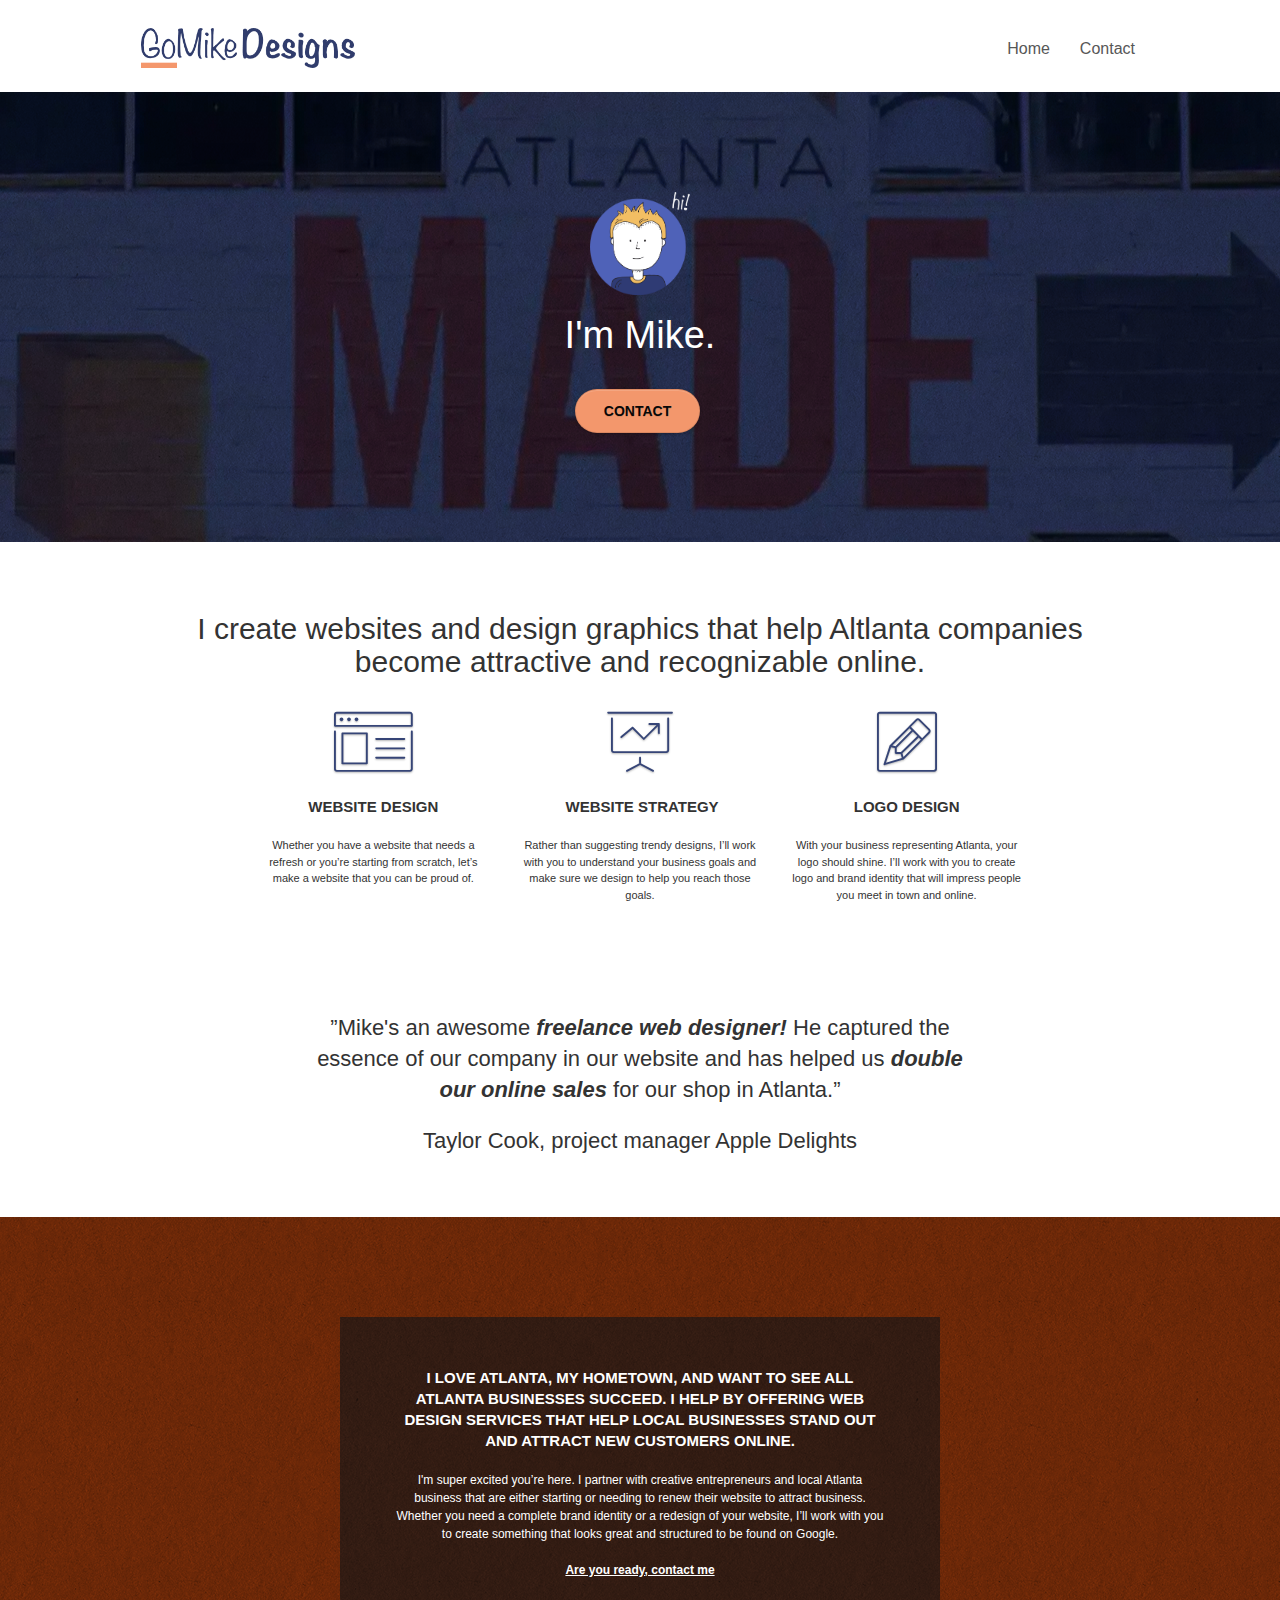
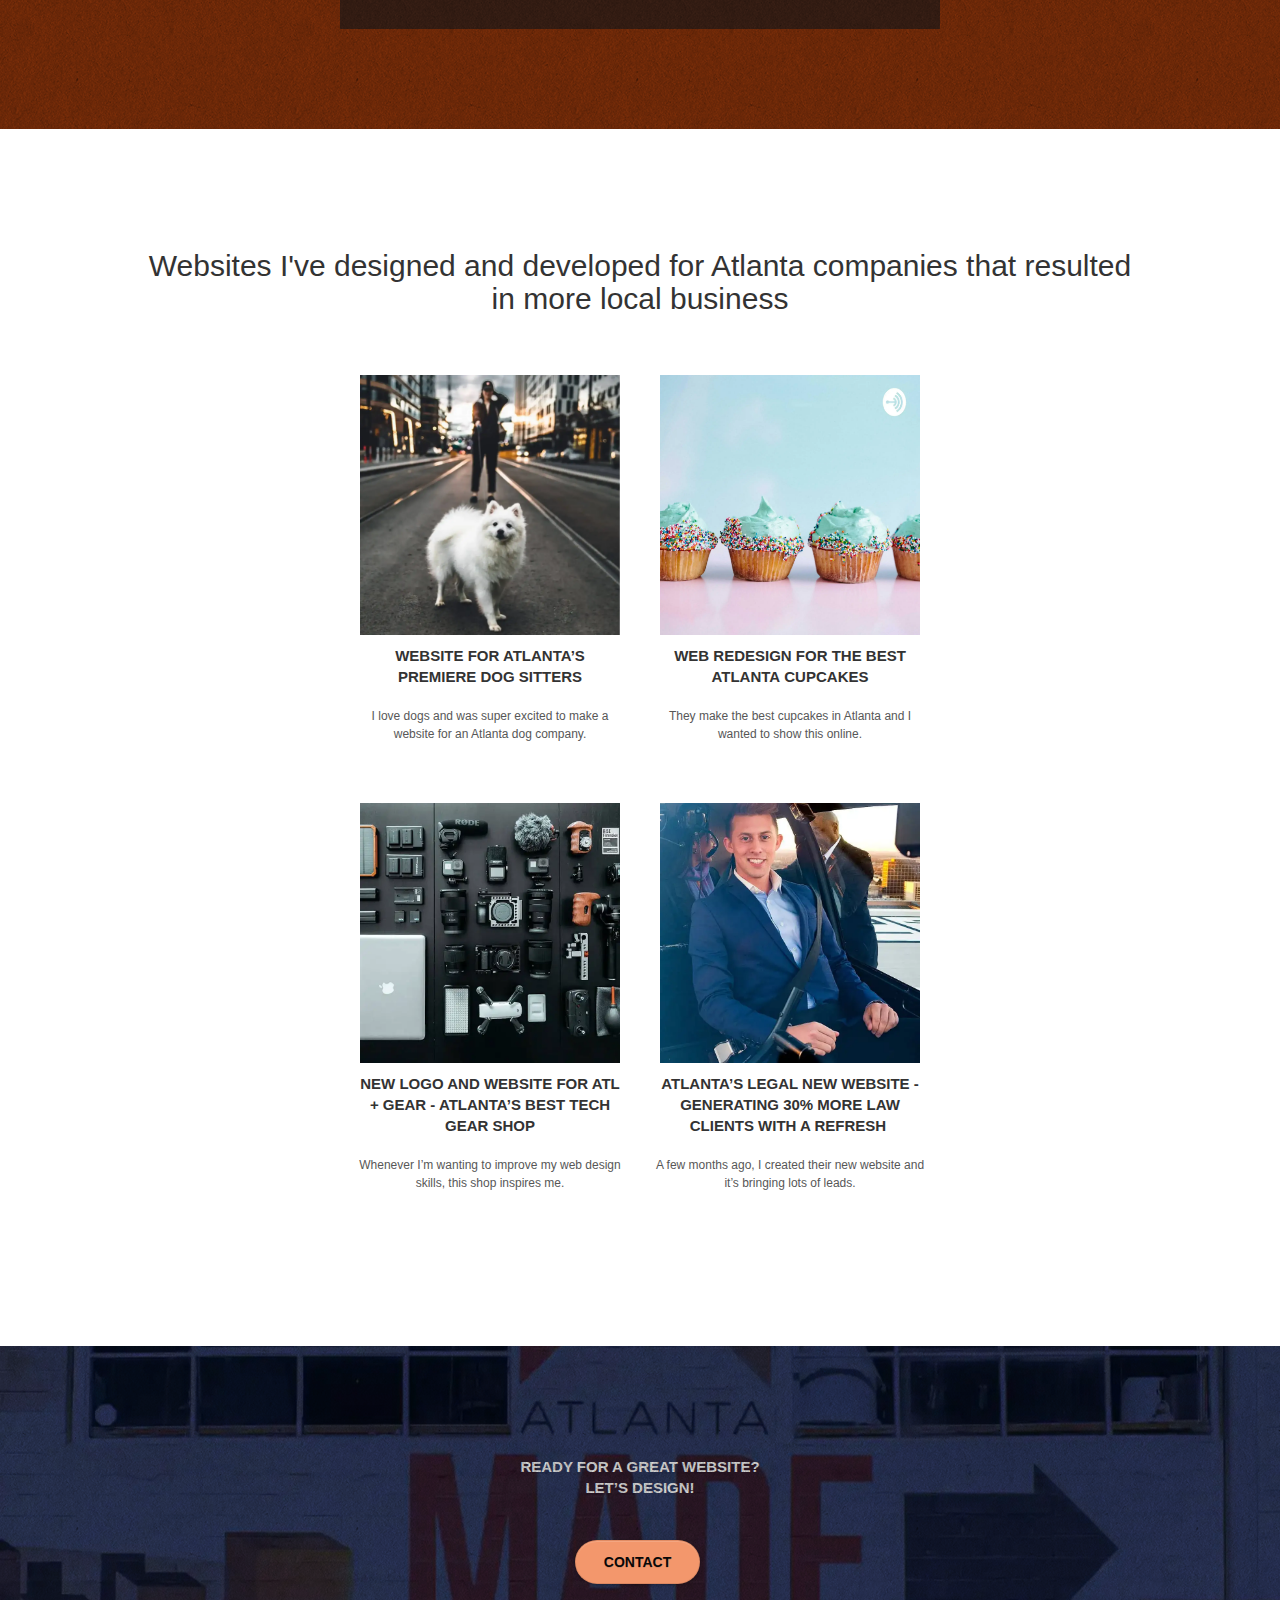
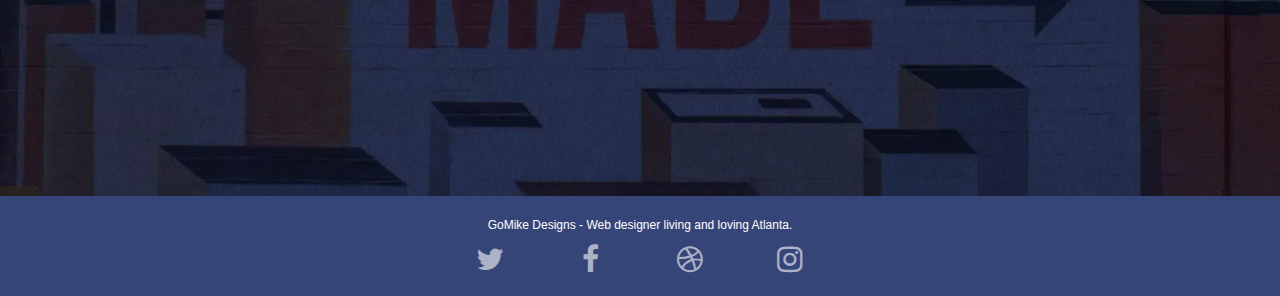
<file: index.html>
<!doctype html>
<html lang="en">

<head>
	<meta charset="utf-8">
	<meta name="keywords"
		content="seo, google, website, internet, web design, design agency, design agency, design agency, design agency, design agency, design agency, logo design atlanta">
	<meta name="description" content="I'm Mike and your should hire me to build your website">
	<meta name="viewport" content="width=device-width, initial-scale=1.0, viewport-fit=cover">
	<link rel="shortcut icon" type="image/png" href="favicon.jpg">

	<link rel="stylesheet" type="text/css" href="./css/bootstrap.min.css">
	<link rel="stylesheet" type="text/css" href="style.min.css">
	<link rel="stylesheet" type="text/css" href="./css/font-awesome.min.css">
	<link rel="stylesheet" type="text/css" href="./css/et-line.min.css">



	<title>Welcome! To GoMikeDesigns</title>


	<!-- Analytics -->

	<!-- Analytics END -->

</head>

<body>
	<!-- Main container -->
	<div class="page-container">

		<!-- main-nav -->
		<div id="main-nav" role="navigation" aria-label="Main" class="bloc bgc-white l-bloc">
			<div class="container bloc-sm">
				<nav class="navbar row">
					<div class="navbar-header">

						<a class="navbar-brand" href="index.html" aria-label="Company's logo">
							<img src="img/atlanta-web-design-logo.webp"
								alt="logo, seo, google, website, internet, web design, design agency" />
						</a>


						<button aria-label="menu" id="nav-toggle" type="button" class="ui-navbar-toggle navbar-toggle"
							data-toggle="collapse" data-target=".navbar-1">
							<span class="sr-only">Toggle navigation</span><span class="icon-bar"></span><span
								class="icon-bar"></span><span class="icon-bar"></span>
						</button>
					</div>
					<div tabindex="-1" class="collapse navbar-collapse navbar-1 special-dropdown-nav">
						<ul class="site-navigation nav navbar-nav">
							<li>
								<a aria-label="menu" href="index.html">Home</a>
							</li>
							<li>
							</li>
							<li>
								<a aria-label="menu" href="contact.html">Contact</a>
							</li>
						</ul>
					</div>
				</nav>
			</div>
		</div>
		<!-- main-nav END -->

		<!-- bloc-1-hero -->
		<div class="bloc bgc-dark-slate-blue bg-atlanta-20made-20sign d-bloc bg-t-edge bloc-bg-texture texture-paper b-parallax"
			id="bloc-1-hero">
			<div class="container bloc-lg">
				<div class="row tight-width-whitespace">
					<div class="col-sm-12">
						<img aria-label="Background design" src="img/atlanta-web-designer-mike.webp"
							class="center-block image-resize-mode" width="100"
							alt="freelance web designer Atlanta, atlanta web designer mike,seo, google, website, internet, web design, design agency" />
						<h1 class="text-center hero-bloc-text tc-white ">
							I'm Mike.
						</h1>
						<div class="text-center">
							<a href="contact.html" class="btn btn-lg btn-clean btn-rd cta-hero btn-atomic-tangerine"
								id="cta-hero">Contact</a>
						</div>
					</div>
				</div>
			</div>
		</div>
		<!-- bloc-1-hero END -->

		<!-- bloc-2-services -->
		<div class="bloc bgc-white l-bloc" id="bloc-2-services">
			<div class="container bloc-md">
				<div class="row">
					<div class="col-sm-12 text-center">
						<h2>I create websites and design graphics that help Altlanta companies become attractive and
							recognizable online.</h2>
					</div>
				</div>
				<div class="row voffset-lg med-width-whitespace">
					<div class="col-sm-4">
						<div class="text-center">
							<span class="et-icon-browser sm-shadow icon-dark-slate-blue icons icon-lg"></span>
						</div>
						<h3 class="mg-md text-center service-header">
							Website Design
						</h3>
						<p class="text-center ">
							Whether you have a website that needs a refresh or you&rsquo;re starting from scratch,
							let&rsquo;s make a website that you can be proud of.
						</p>
					</div>
					<div class="col-sm-4">
						<div class="text-center">
							<span class="et-icon-presentation sm-shadow icon-dark-slate-blue icons icon-lg"></span>
						</div>
						<h3 class="mg-md text-center service-header">
							&nbsp;Website Strategy
						</h3>
						<p class="text-center ">
							Rather than suggesting trendy designs, I&rsquo;ll work with you to understand your business
							goals and make sure we design to help you reach those goals.<br>
						</p>
					</div>
					<div class="col-sm-4">
						<div class="text-center">
							<span class="et-icon-edit sm-shadow icon-dark-slate-blue icons icon-lg"></span>
						</div>
						<h3 class="mg-md text-center service-header">
							Logo Design
						</h3>
						<p class="text-center ">
							With your business representing Atlanta, your logo should shine. I&rsquo;ll work with you to
							create logo and brand identity that will impress people you meet in town and online.
						</p>
					</div>
				</div>
				<div class="row voffset-lg voffset">
					<div class="col-xs-12 col-md-8 col-md-offset-2 text-center">
						<h3>&rdquo;Mike's an awesome <strong>freelance web designer!</strong> He captured the essence of
							our company in
							our website and has helped us <strong>double our online sales</strong> for our shop in
							Atlanta.&rdquo;</h3>
						<h3>Taylor Cook, project manager Apple Delights</h3>
					</div>
				</div>
			</div>
		</div>
		<!-- bloc-2-services END -->

		<!-- bloc-3-what-i-do -->
		<div class="bloc tc-white bgc-atomic-tangerine bloc-bg-texture texture-paper b-parallax bg-atlanta-20made-20sign-20orange d-bloc"
			id="bloc-3-what-i-do">
			<div class="container bloc-lg">
				<div class="row tight-width-whitespace black-background">
					<div class="col-sm-12">
						<h3 class="mg-md text-center tc-white">
							I love Atlanta, my hometown, and want to see all Atlanta businesses succeed. I help by
							offering web design services that help local businesses stand out and attract new customers
							online.<br>
						</h3>
						<p class="text-center white">
							I'm super excited you&rsquo;re here. I partner with creative entrepreneurs and local Atlanta
							business that are either starting or needing to renew their website to attract business.
							Whether you need a complete brand identity or a redesign of your website, I&rsquo;ll work
							with you to create something that looks great and structured to be found on
							Google.<br><br><a class="ltc-white bold-link" href="contact.html">Are you ready, contact
								me</a><br>
						</p>
					</div>
				</div>
			</div>
		</div>
	</div>
	<!-- bloc-3-what-i-do END -->

	<!-- bloc-4-portfolio -->
	<div class="bloc bgc-white bg-lines-h3-bg bg-repeat l-bloc" id="bloc-4-portfolio">
		<div class="container bloc-lg">
			<div class="row">
				<div class="col-sm-12 text-center">
					<h2>Websites I've designed and developed for Atlanta companies that resulted in more local
						business</h2>
				</div>
			</div>
			<div class="row tight-width-whitespace portfolio-row">
				<div class="col-sm-6">
					<a role="img" aria-label="Dog sitters" data-lightbox="img/11.webp" data-gallery-id="gallery-1"
						data-caption="Website for Atlanta's Premiere dog salon" data-frame="snapshot-lb"><img
							src="img/11.webp" loading="lazy" class="img-responsive portfolio-thumb"
							alt="seo, google, website, internet, web design, design agency website for dog salon" /></a>
					<h3 class="mg-md text-center">
						Website for Atlanta&rsquo;s premiere Dog Sitters
					</h3>
					<p class="text-center">
						I love dogs and was super excited to make a website for an Atlanta dog company.
					</p>
				</div>
				<div class="col-sm-6">
					<a role="img" aria-label="Cupcakes" data-lightbox="img/2.webp" data-gallery-id="gallery-1"
						data-caption="web redesign for the best cupcakes in Atlanta" data-frame="snapshot-lb"><img
							src="img/2.webp" loading="lazy" class="img-responsive portfolio-thumb"
							alt="seo, google, website, internet, web design, design agency website for best cupcakes in atlanta" /></a>
					<h3 class="mg-md text-center">
						Web redesign for the best Atlanta&nbsp;cupcakes
					</h3>
					<p class="text-center">
						They make the best cupcakes in Atlanta and I wanted to show this online.
					</p>
				</div>
			</div>
			<div class="row tight-width-whitespace portfolio-row">
				<div class="col-sm-6">
					<a role="img" aria-label="Gear Shop" data-lightbox="img/3.webp" data-gallery-id="gallery-1"
						data-caption="New logo and website for Atlanta's best tech gear shop"
						data-frame="snapshot-lb"><img src="img/3.webp" loading="lazy"
							class="img-responsive portfolio-thumb"
							alt="seo, google, website, internet, web design, Logo Website" /></a>
					<h3 class="mg-md text-center">
						New logo and website for Atl + Gear - Atlanta&rsquo;s best tech gear shop
					</h3>
					<p class="text-center">
						Whenever I&rsquo;m wanting to improve my web design skills, this shop inspires me.
					</p>
				</div>
				<div class="col-sm-6">
					<a role="img" aria-label="Law clients" data-lightbox="img/4.webp" data-gallery-id="gallery-1"
						data-caption="Atlanta's legal website generates 30% more clients after web redesign"
						data-frame="snapshot-lb"><img src="img/4.webp" loading="lazy"
							class="img-responsive portfolio-thumb"
							alt="seo, google, website, internet, web design, Atlanta's legal website generates 30% more clients after web redesign" /></a>
					<h3 class="mg-md text-center">
						Atlanta&rsquo;s legal new website - Generating 30% more law clients with a refresh&nbsp;
					</h3>
					<p class="text-center">
						A few months ago, I created their new website and it&rsquo;s bringing lots of leads.
					</p>
				</div>
			</div>
		</div>
	</div>
	<!-- bloc-4-portfolio END -->

	<!-- bloc-5-cta -->
	<div class="bloc bgc-dark-slate-blue bg-atlanta-20made-20sign d-bloc bloc-bg-texture texture-paper" id="bloc-5-cta">
		<div class="container bloc-lg">
			<div class="row">
				<h3 class="mg-md text-center tc-white">
					Ready for a great website? <br>Let&rsquo;s design!
				</h3>
				<div class="col-sm-12 text-center">
					<a href="contact.html" class="btn btn-atomic-tangerine btn-clean btn-rd btn-lg cta-hero">Contact</a>
				</div>
			</div>
		</div>
	</div>
	<!-- bloc-5-cta END -->

	<!-- Footer -->
	<div id="footer-nav" aria-label="Footer" class="bloc bgc-dark-slate-blue d-bloc">
		<div class="container bloc-sm">
			<div class="row">
				<div class="col-sm-12">
					<p class="text-center white">
						GoMike Designs - Web designer living and loving Atlanta.<br>
					</p>
					<div class="row row-no-gutters social">
						<div class="col-sm-3">
							<div class="text-center">
								<a aria-label="twitter link" class="social" href="index.html"><span
										class="fa fa-twitter icon-md"></span></a>
							</div>
						</div>
						<div class="col-sm-3">
							<div class="text-center">
								<a aria-label="facebook link" class="social" href="index.html"><span
										class="fa fa-facebook icon-md"></span></a>
							</div>
						</div>
						<div class="col-sm-3">
							<div class="text-center">
								<a aria-label="dribbble link" class="social" href="index.html"><span
										class="fa fa-dribbble icon-md"></span></a>
							</div>
						</div>
						<div class="col-sm-3">
							<div class="text-center">
								<a aria-label="instagram link" class="social" href="index.html"><span
										class="fa fa-instagram icon-md"></span></a>
							</div>
						</div>

					</div>

				</div>
			</div>
		</div>
	</div>
	<!-- Main container END -->

	<script defer src="./js/jquery-2.1.0.min.js"></script>
	<script defer src="./js/bootstrap.min.js"></script>
	<script defer src="./js/blocs.min.js"></script>
	<script defer src="./js/jquery.touchSwipe.min.js"></script>
	<script defer src="./js/gmaps.min.js"></script>

</body>

</html>
</file>
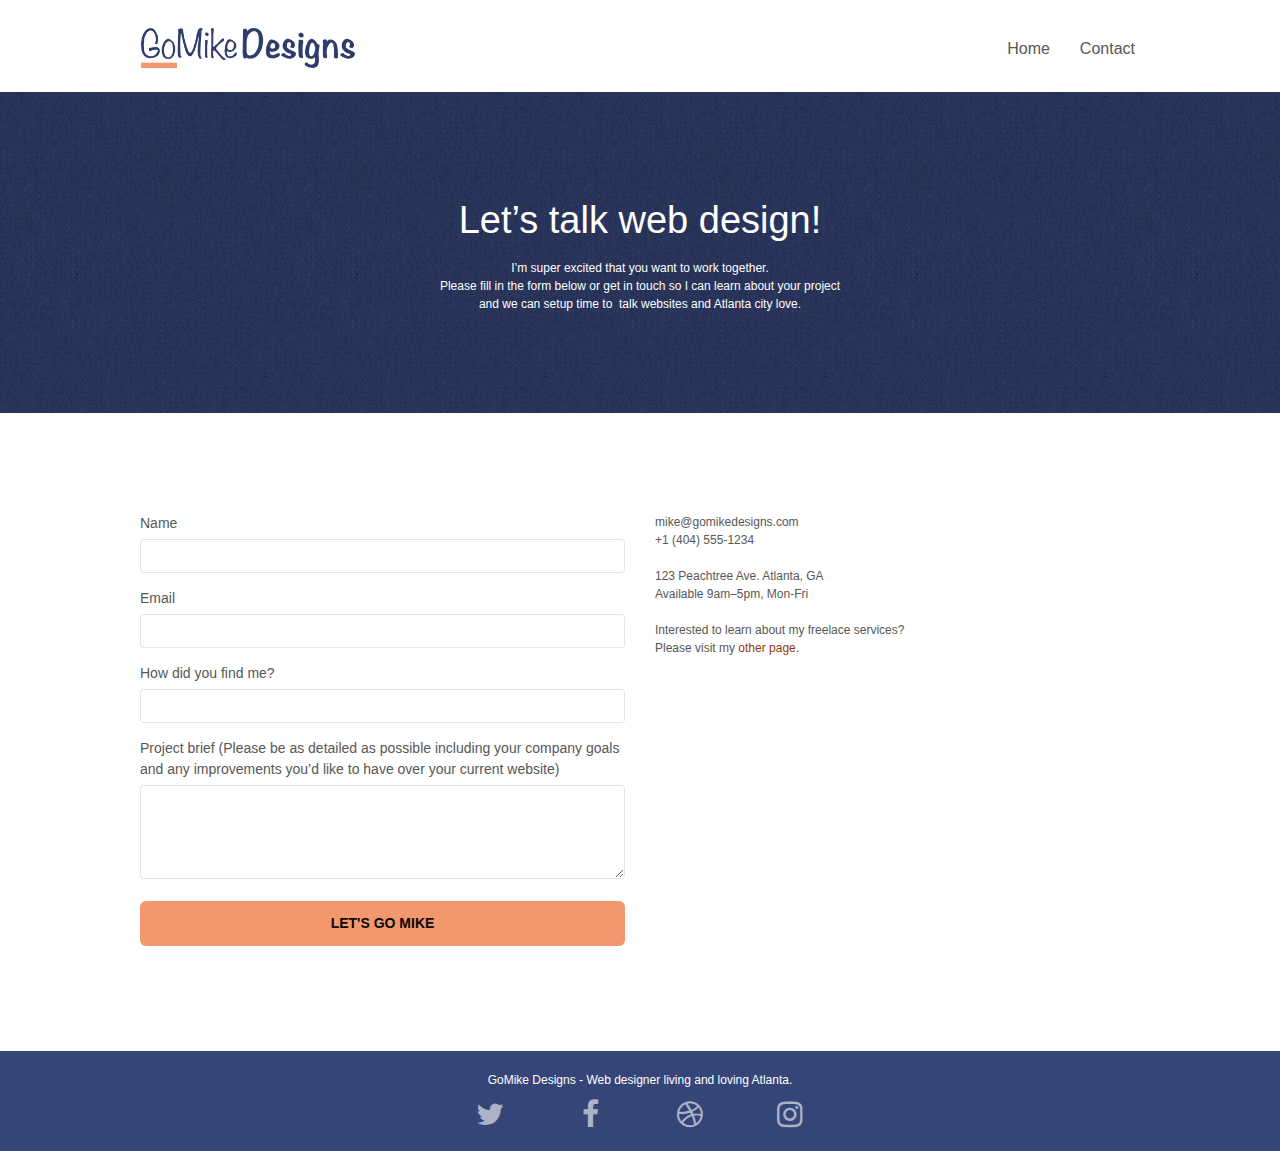
<file: contact.html>
<!doctype html>
<html lang="en">

<head>
	<meta charset="utf-8">
	<meta name="description" content="I'm Mike and your should hire me to build the form of your website">
	<meta name="viewport" content="width=device-width, initial-scale=1.0, viewport-fit=cover">
	<link rel="shortcut icon" type="image/png" href="favicon.jpg">

	<link rel="stylesheet" type="text/css" href="./css/bootstrap.min.css">
	<link rel="stylesheet" type="text/css" href="style.min.css">
	<link rel="stylesheet" type="text/css" href="./css/font-awesome.min.css">
	<link rel="stylesheet" type="text/css" href="./css/et-line.min.css">


	<title>Contact</title>


</head>

<body>
	<!-- Main container -->
	<div class="page-container">

		<!-- main-nav -->
		<div id="main-nav" role="navigation" aria-label="Main" class="bloc bgc-white l-bloc">
			<div class="container bloc-sm">
				<nav class="navbar row">
					<div class="navbar-header">

						<a class="navbar-brand" href="index.html" aria-label="Company's logo">
							<img src="img/atlanta-web-design-logo.webp"
								alt="logo, seo, google, website, internet, web design, design agency" />
						</a>


						<button aria-label="menu" id="nav-toggle" type="button" class="ui-navbar-toggle navbar-toggle"
							data-toggle="collapse" data-target=".navbar-1">
							<span class="sr-only">Toggle navigation</span><span class="icon-bar"></span><span
								class="icon-bar"></span><span class="icon-bar"></span>
						</button>
					</div>
					<div tabindex="-1" class="collapse navbar-collapse navbar-1 special-dropdown-nav">
						<ul class="site-navigation nav navbar-nav">
							<li>
								<a aria-label="menu" href="index.html">Home</a>
							</li>
							<li>
							</li>
							<li>
								<a aria-label="menu" href="contact.html">Contact</a>
							</li>
						</ul>
					</div>
				</nav>
			</div>
		</div>
		<!-- main-nav END -->

		<!-- bloc-6 -->
		<div class="bloc bg-dots-bg bg-repeat bgc-dark-slate-blue d-bloc bloc-bg-texture texture-paper" id="bloc-6">
			<div class="container bloc-lg">
				<div class="row">
					<div class="col-sm-12">
						<p class="text-center hero-bloc-text tc-white">
							Let&rsquo;s talk web design!
						</p>
						<p class="text-center mg-lg tc-white tight-width-whitespace">
							I&rsquo;m super excited that you want to work together.<br>Please fill in the form below or
							get in touch so I can learn about your project <br>and we can setup time to &nbsp;talk
							websites and Atlanta city love.
						</p>
					</div>
				</div>
			</div>
		</div>
		<!-- bloc-6 END -->

		<!-- bloc-7 -->
		<div class="bloc bgc-white l-bloc" id="bloc-7">
			<div class="container bloc-lg">
				<div class="row">
					<div class="col-sm-6">
						<form id="form_1" novalidate data-success-msg="Your message has been sent."
							data-failure-msg="Sorry it seems that our mail server is not responding, Sorry for the inconvenience!">
							<div class="form-group" role="form" aria-label="Contact form">
								<label for="name">
									Name
								</label>
								<input autocomplete="on" id="name" type="text" class="form-control" required />
							</div>
							<div class="form-group">
								<label for="email">
									Email
								</label>
								<input autocomplete="on" id="email" class="form-control" type="email" required />
							</div>
							<div class="form-group">
								<label for="input_504">
									How did you find me?
								</label>
								<input class="form-control" type="text" required id="input_504" />
							</div>
							<div class="form-group">
								<label for="message">
									Project brief (Please be as detailed as possible including your company goals and
									any improvements you&rsquo;d like to have over your current website)<br>
								</label><textarea id="message" class="form-control" rows="4" cols="50"
									required></textarea>
							</div>
							<button class="bloc-button btn btn-lg btn-block cta-hero btn-atomic-tangerine"
								type="submit">
								Let's go Mike
							</button>
						</form>
					</div>
					<div class="col-sm-6">
						<p>
							mike@gomikedesigns.com<br>+1 (404) 555-1234<br> <br>123 Peachtree Ave. Atlanta,
							GA<br>Available 9am–5pm, Mon-Fri <br> <br>Interested to learn about my freelace services?
							<br>Please visit my&nbsp;<a class="ltc-atomic-tangerine" href="index.html">other page</a>.
						</p>
					</div>
				</div>
			</div>
		</div>
		<!-- bloc-7 END -->

		<!-- ScrollToTop Button -->
		<a class="bloc-button btn btn-d scrollToTop" onclick="scrollToTarget('1')"><span
				class="fa fa-chevron-up"></span></a>
		<!-- ScrollToTop Button END-->


		<!-- Footer -->
		<div class="bloc bgc-dark-slate-blue d-bloc">
			<div class="container bloc-sm">
				<div class="row">
					<div class="col-sm-12">
						<p class="text-center white">
							GoMike Designs - Web designer living and loving Atlanta.<br>
						</p>
						<div class="row row-no-gutters social">
							<div class="col-sm-3">
								<div class="text-center">
									<a aria-label="twitter link" class="social" href="index.html"><span
											class="fa fa-twitter icon-md"></span></a>
								</div>
							</div>
							<div class="col-sm-3">
								<div class="text-center">
									<a aria-label="facebook link" class="social" href="index.html"><span
											class="fa fa-facebook icon-md"></span></a>
								</div>
							</div>
							<div class="col-sm-3">
								<div class="text-center">
									<a aria-label="dribbble link" class="social" href="index.html"><span
											class="fa fa-dribbble icon-md"></span></a>
								</div>
							</div>
							<div class="col-sm-3">
								<div class="text-center">
									<a aria-label="instagram link" class="social" href="index.html"><span
											class="fa fa-instagram icon-md"></span></a>
								</div>
							</div>
						</div>
					</div>
				</div>
			</div>
		</div>
		<!-- Footer END -->

	</div>
	<!-- Main container END -->
	<!-- Analytics -->
	<script defer src="./js/jquery-2.1.0.min.js"></script>
	<script defer src="./js/bootstrap.min.js"></script>
	<script defer src="./js/blocs.min.js"></script>
	<script defer src="./js/jqBootstrapValidation.min.js"></script>
	<script defer src="./js/formHandler.min.js"></script>
	<!-- Analytics END -->
</body>

</html>
</file>
<file: style.min.css>
body {margin: 0;padding: 0;background: #FFF;overflow-x: hidden;-webkit-font-smoothing: antialiased;-moz-osx-font-smoothing: grayscale;line-height: 1.5;}@font-face {font-display: swap;}a, button {transition: all .3s ease-in-out;outline: none!important;}a:hover {text-decoration: none;cursor: pointer;}#page-loading-blocs-notifaction {position: fixed;top: 0;bottom: 0;width: 100%;z-index: 100000;background: #FFFFFF url("img/pageload-spinner.gif") no-repeat center center;}.bloc {width: 100%;clear: both;background: 50% 50% no-repeat;padding: 0 50px;-webkit-background-size: cover;-moz-background-size: cover;-o-background-size: cover;background-size: cover;position: relative;}.bloc .container {padding-left: 0;padding-right: 0;}.bloc-lg {padding: 100px 50px;}.bloc-md {padding: 50px;}.bloc-sm {padding: 20px 50px;}.bg-center, .bg-l-edge, .bg-r-edge, .bg-t-edge, .bg-b-edge, .bg-tl-edge, .bg-bl-edge, .bg-tr-edge, .bg-br-edge, .bg-repeat {-webkit-background-size: auto!important;-moz-background-size: auto!important;-o-background-size: auto!important;background-size: auto!important;}.bg-repeat {background: repeat;}.bg-t-edge {background: top no-repeat;}.bloc-bg-texture::before {content: "";background-size: 2px 2px;position: absolute;top: 0;bottom: 0;left: 0;right: 0;}.texture-paper::before {background: url("img/texture-paper.webp");background-size: 280px 280px;}.b-parallax {background-attachment: fixed;}.d-bloc {color: rgba(255, 255, 255, .7);}.d-bloc button:hover {color: rgba(255, 255, 255, .9);}.d-bloc .icon-round, .d-bloc .icon-square, .d-bloc .icon-rounded, .d-bloc .icon-semi-rounded-a, .d-bloc .icon-semi-rounded-b {border-color: rgba(255, 255, 255, .9);}.d-bloc .divider-h span {border-color: rgba(255, 255, 255, .2);}.d-bloc .a-btn, .d-bloc .navbar a, .d-bloc .navbar-brand, .d-bloc a .icon-sm, .d-bloc a .icon-md, .d-bloc a .icon-lg, .d-bloc a .icon-xl, .d-bloc h1 a, .d-bloc h2 a, .d-bloc h3 a, .d-bloc h4 a, .d-bloc h5 a, .d-bloc h6 a, .d-bloc p a {color: rgba(255, 255, 255, .6);}.d-bloc .a-btn:hover, .d-bloc .navbar a:hover, .d-bloc .navbar-brand:hover, .d-bloc a:hover .icon-sm, .d-bloc a:hover .icon-md, .d-bloc a:hover .icon-lg, .d-bloc a:hover .icon-xl, .d-bloc h1 a:hover, .d-bloc h2 a:hover, .d-bloc h3 a:hover, .d-bloc h4 a:hover, .d-bloc h5 a:hover, .d-bloc h6 a:hover, .d-bloc p a:hover {color: rgba(255, 255, 255, 1);}.d-bloc .navbar-toggle .icon-bar {background: rgba(255, 255, 255, .6);}.nav > li a{color: #575757 !important;}.d-bloc .btn-wire, .d-bloc .btn-wire:hover {color: rgba(255, 255, 255, 1);border-color: rgba(255, 255, 255, 1);}.d-bloc .panel {color: rgba(0, 0, 0, .5);}.d-bloc .panel button:hover {color: rgba(0, 0, 0, .7);}.d-bloc .panel icon {border-color: rgba(0, 0, 0, .7);}.d-bloc .panel .divider-h span {border-color: rgba(0, 0, 0, .1);}.d-bloc .panel .a-btn {color: rgba(0, 0, 0, .6);}.d-bloc .panel .a-btn:hover {color: rgba(0, 0, 0, 1);}.d-bloc .panel .btn-wire, .d-bloc .panel .btn-wire:hover {color: rgba(0, 0, 0, .7);border-color: rgba(0, 0, 0, .3);}.d-bloc .panel, .l-bloc {color: rgba(0, 0, 0, .5);}.d-bloc .panel button:hover, .l-bloc button:hover {color: rgba(0, 0, 0, .7);}.l-bloc .icon-round, .l-bloc .icon-square, .l-bloc .icon-rounded, .l-bloc .icon-semi-rounded-a, .l-bloc .icon-semi-rounded-b {border-color: rgba(0, 0, 0, .7);}.d-bloc .panel .divider-h span, .l-bloc .divider-h span {border-color: rgba(0, 0, 0, .1);}.d-bloc .panel .a-btn, .l-bloc .a-btn, .l-bloc .navbar a, .l-bloc .navbar-brand, .l-bloc a .icon-sm, .l-bloc a .icon-md, .l-bloc a .icon-lg, .l-bloc a .icon-xl, .l-bloc h1 a, .l-bloc h2 a, .l-bloc h3 a, .l-bloc h4 a, .l-bloc h5 a, .l-bloc h6 a, .l-bloc p a {color: rgba(0, 0, 0, .6);}.d-bloc .panel .a-btn:hover, .l-bloc .a-btn:hover, .l-bloc .navbar a:hover, .l-bloc .navbar-brand:hover, .l-bloc a:hover .icon-sm, .l-bloc a:hover .icon-md, .l-bloc a:hover .icon-lg, .l-bloc a:hover .icon-xl, .l-bloc h1 a:hover, .l-bloc h2 a:hover, .l-bloc h3 a:hover, .l-bloc h4 a:hover, .l-bloc h5 a:hover, .l-bloc h6 a:hover, .l-bloc p a:hover {color: rgba(0, 0, 0, 1);}.l-bloc .navbar-toggle .icon-bar {color: rgba(0, 0, 0, .6);}.d-bloc .panel .btn-wire, .d-bloc .panel .btn-wire:hover, .l-bloc .btn-wire, .l-bloc .btn-wire:hover {color: rgba(0, 0, 0, .7);border-color: rgba(0, 0, 0, .3);}.voffset {margin-top: 30px;}.voffset-lg {margin-top: 80px;}strong{font-style: italic;}.voffset h3{color: #333333 !important;}.row-no-gutters {margin-right: 0;margin-left: 0;}.row.row-no-gutters > [class^="col-"], .row.row-no-gutters > [class*=" col-"] {padding-right: 0;padding-left: 0;}#bloc-2-services p {font-size: 11px;color: #333333 !important;}.navbar {margin-bottom: 0;z-index: 1;}.navbar-brand {height: auto;padding: 3px 15px;font-size: 25px;font-weight: normal;font-weight: 600;line-height: 44px;}.navbar-brand img {margin: 0 5px 0 0;display: inline;height: 4rem;width: auto;}.navbar-brand img[src$=svg] {min-width: 100px;}.nav-center .navbar-brand img {margin: 0;}.navbar .nav {padding-top: 2px;margin-right: -16px;float: right;z-index: 1;}.nav > li {float: left;margin-top: 4px;font-size: 16px;}.navbar-nav .open .dropdown-menu > li > a {text-align: inherit;}.nav > li a:hover, .nav > li a:focus {background: transparent;}.navbar-toggle {margin: 10px 10px 0 0;border: 0px;}.navbar-toggle:hover {background: transparent!important;}.navbar-toggle .icon-bar {background-color: rgba(0, 0, 0, .5);width: 26px;}.nav-invert .navbar .nav {float: left;}.nav-invert .navbar-header, .nav-invert .navbar-brand {float: right;position: relative;z-index: 2;}.keywords{color:#595959;font-size:1px;}.social > .keywords{color:#FFFFFF;}.col-sm-4 li a{color:rgba(255, 255, 255, .7) !important;}@media (min-width: 768px) {.site-navigation {position: absolute;top: 50%;right: 20px;transform: translate(0, -50%);-webkit-transform: translateY(-50%);}.nav > li .dropdown-menu a, .nav > li .dropdown-menu a:hover {color: #484848;}.nav-invert .site-navigation {left: 0;right: 0;}.nav-center {text-align: center;}.nav-center .navbar-header {width: 100%;}.nav-center .navbar-header, .nav-center .navbar-brand, .nav-center .nav > li {float: none;display: inline-block;}.nav-center .site-navigation {position: relative;width: 100%;right: 0;margin-right: 0px;margin-top: 20px;}.nav-center.mini-nav .navbar-toggle {float: none;margin: 10px auto 0;}}.nav > li > .dropdown a {background: none!important;display: block;padding: 14px 15px;}nav .caret {margin: 0 5px;}.dropdown-menu .dropdown-menu {top: -8px;left: 100%;}.dropdown-menu .dropmenu-flow-right {top: 100%;left: 0;margin-left: -1px;border-top-left-radius: 0;border-top-right-radius: 0;}.dropdown-menu .dropdown span {border: 4px solid black;border-top-color: transparent;border-right-color: transparent;border-bottom-color: transparent;margin: 6px -5px 0 0!important;float: right;}.mg-md {margin-top: 10px;margin-bottom: 20px;font-size: 15px;text-transform: uppercase;font-weight: 700;color: #333333!important;}.mg-lg {margin-top: 10px;margin-bottom: 40px;}.btn {margin: 0 5px 5px 0;}.btn.pull-right {margin: 0 0 5px 5px;}.btn-d, .btn-d:hover, .btn-d:focus {color: #FFF;background: rgba(0, 0, 0, .3);}button {outline: none!important;}.btn-rd {border-radius: 40px;}.btn-clean {border: 1px solid rgba(0, 0, 0, .08);border-bottom-color: rgba(0, 0, 0, .1);text-shadow: 0 1px 0 rgba(0, 0, 1, .1);box-shadow: 0 1px 3px rgba(0, 0, 1, .25), inset 0 1px 0 0 rgba(255, 255, 255, .15);}.icon-md {font-size: 30px!important;}.icon-lg {font-size: 60px!important;}.sm-shadow {text-shadow: 0 1px 2px rgba(0, 0, 0, .3);}.panel-sq, .panel-sq .panel-heading, .panel-sq .panel-footer {border-radius: 0;}.panel-rd {border-radius: 30px;}.panel-rd .panel-heading {border-radius: 29px 29px 0 0;}.panel-rd .panel-footer {border-radius: 0 0 29px 29px;}.form-control {border-color: rgba(0, 0, 0, .1);box-shadow: none;}.scrollToTop {width: 40px;height: 40px;position: fixed;bottom: 20px;right: 20px;opacity: 0;z-index: 500;transition: all .3s ease-in-out;}.scrollToTop span {margin-top: 6px;}.showScrollTop {font-size: 14px;opacity: 1;}a[data-lightbox] {position: relative;display: block;text-align: center;}a[data-lightbox]:hover::before {content: "+";font-family: "HelveticaNeue-Light", "Helvetica Neue Light", "Helvetica Neue", Helvetica, Arial;font-size: 32px;width: 50px;height: 50px;margin-left: -25px;border-radius: 50%;background: rgba(0, 0, 0, .6);color: #FFF;font-weight: 100;z-index: 1;position: absolute;top: 50%;transform: translateY(-50%);-webkit-transform: translateY(-50%);}a[data-lightbox]:hover img {opacity: 0.6;-webkit-animation-fill-mode: none;animation-fill-mode: none;}#lightbox-modal {display: flex;align-items: center;}#lightbox-modal .modal-dialog {width: 90%;max-width: 900px;margin: 0 auto 0;}#lightbox-modal .modal-dialog img {max-height: 90vh;margin: 0 auto;}.lightbox-caption {padding: 20px;color: #FFF;background: rgba(0, 0, 0, .5);position: absolute;left: 15px;right: 15px;bottom: 5px;}.close-lightbox {color: #FFF;font-size: 30px;position: absolute;top: 20px;right: 20px;z-index: 20;background: rgba(0, 0, 0, .5);border: none;line-height: 30px;padding: 0 9px 5px;opacity: 0.3;}.close-lightbox:hover, .next-lightbox:hover, .prev-lightbox:hover {opacity: 1.0;color: #FFF;}.next-lightbox, .prev-lightbox {font-size: 20px;color: rgba(255, 255, 255, .9);background: rgba(0, 0, 0, .5);transition: all .2s ease-in-out;position: absolute;top: 45%;z-index: 1;opacity: 0.4;}.next-lightbox {padding: 6px 8px 1px 13px;right: 25px;}.prev-lightbox {padding: 6px 13px 1px 10px;left: 25px;}.snapshot-lb .modal-body {padding-bottom: 45px;}.snapshot-lb .lightbox-caption {padding: 0;color: rgba(0, 0, 0, .5);background: none;}h1, h2, h3, h4, h5, h6, p, label, .btn, a {font-family: "helvetica";font-weight: 400;color: #575757!important;}.container {max-width: 1000px;}.hero-bloc-text {font-size: 38px;}.hero-bloc-text-sub {font-size: 36px;}.statement-bloc-text {line-height: 26px;font-style: italic;font-size: 20px;text-align: center;font-weight: lighter;max-width: 520px;margin: auto auto auto auto;}p {font-size: 12px;}.tight-width-whitespace {max-width: 600px;margin: auto auto auto auto;}.h1, .h2 {font-size: 20px;font-family: "Open Sans";}.cta-hero {margin-top: 22px;color: #FFFFFF!important;text-transform: uppercase;padding: 12px 28px 12px 28px;font-size: 1.0em;font-weight: 700;}.social {max-width: 400px;margin: auto auto auto auto;}h3 {font-size: 22px;line-height: 1.4em;}.med-width-whitespace {max-width: 800px;margin: auto auto auto auto;box-shadow: 0px 0px 0px #000000;}h1, h2 {color: #333333!important;}.icons {margin-bottom: 14px;margin-top: 24px;}.white {color: #FFFFFF!important;}.portfolio-thumb {margin-bottom: 24px;}.portfolio-row {margin-bottom: 44px;margin-top: 50px;}.portfolio-row img{height: 26rem;width: 26rem;margin: auto;}.avatar {box-shadow: 0px 4px 9px rgba(0, 0, 0, 0.3);}.black-background {background-color: rgba(35, 31, 32, 0.7);padding: 40px 40px 40px 40px;}.bold-link {font-weight: 900;text-decoration: underline!important;}.service-header {font-size: 15px;font-weight: 700;text-transform: uppercase;}.bgc-white {background-color: #FFFFFF;}.bgc-dark-slate-blue {background-color: #364577;}.bgc-atomic-tangerine {background-color: #8E350B;}.tc-white {color: #FFFFFF!important;}.btn-atomic-tangerine {background: #F3976C;color: #080808!important;}.btn-atomic-tangerine:hover {background: #c27956!important;color: #FFFFFF!important;}.ltc-white {color: #FFFFFF!important;}.ltc-white:hover {color: #cccccc!important;}.ltc-atomic-tangerine {color: #94360A!important;}.ltc-atomic-tangerine:hover {color: #c27956!important;}.icon-dark-slate-blue {color: #364577!important;border-color: #364577!important;}.bg-dots-bg {background-image: url("img/dots-bg.webp");}.bg-lines-h2-bg {background-image: url("img/lines-h2-bg.webp");}.bg-atlanta-20made-20sign {background-image: url("img/atlanta-made-sign.webp");height: 45rem;width: 100%;}.bg-atlanta-20made-20sign-20orange {background-image: url("img/atlanta-made-sign-orange.webp");}@media (max-width: 1024px) {.bloc {padding-left: 20px;padding-right: 20px;}.bloc.full-width-bloc, .bloc-tile-2.full-width-bloc .container, .bloc-tile-3.full-width-bloc .container, .bloc-tile-4.full-width-bloc .container {padding-left: 0;padding-right: 0;}}@media (max-width: 992px) and (min-width: 768px) {.navbar .nav {max-width: 80% }.nav-center.navbar .nav {max-width: 100% }}@media only screen and (min-width: 768px) and (max-width: 1024px) and (orientation: landscape) {.b-parallax {background-attachment: scroll;}}@media only screen and (min-width: 1024px) and (max-width: 1366px) and (-webkit-min-device-pixel-ratio: 1.5) {.b-parallax {background-attachment: scroll;}}@media (max-width: 991px) {.container {width: 100%;}.b-parallax {background-attachment: scroll;}.page-container, #hero-bloc {overflow-x: hidden;position: relative;}.bloc-group, .bloc-group .bloc {display: block;width: 100%;}.bloc-fill-screen .fill-bloc-top-edge, .bloc-fill-screen .fill-bloc-bottom-edge {padding: 0 20px;}}@media (max-width: 767px) {.page-container {overflow-x: hidden;position: relative;}h1, h2, h3, h4, h5, h6, p, #disqus_thread {padding-left: 10px!important;padding-right: 10px!important;}.b-parallax {background-attachment: scroll;}.navbar .nav {padding-top: 0;border-top: 1px solid rgba(0, 0, 0, .2);float: none!important;}.navbar.row {margin-left: 0;margin-right: 0;}.site-navigation {position: inherit;transform: none;-webkit-transform: none;-ms-transform: none;}.nav > li {margin-top: 0;border-bottom: 1px solid rgba(0, 0, 0, .1);background: rgba(0, 0, 0, .05);text-align: left;padding-left: 15px;width: 100%;}.nav > li:hover {background: rgba(0, 0, 0, .08);}.dropdown .dropdown a .caret {float: none;margin: 5px 0 0 10px!important;border: 4px solid rgba(0, 0, 0, .8);border-bottom-color: transparent;border-right-color: transparent;border-left-color: transparent;}#hero-bloc .navbar .nav {background: rgba(0, 0, 0, .8);}#hero-bloc .navbar .nav a {color: rgba(255, 255, 255, .6);}.hero {padding: 50px 0;}.hero-nav {left: -1px;right: -1px;}.navbar-collapse {padding: 0;overflow-x: hidden;-webkit-box-shadow: none;box-shadow: none;}.nav-invert .navbar-header {float: none;width: 100%;}.nav-invert .navbar-toggle {float: left;margin-left: 10px;}.bloc {padding-left: 0;padding-right: 0;}.bloc-xxl, .bloc-xl, .bloc-lg {padding: 40px 0;}.bloc-sm, .bloc-md {padding-left: 0;padding-right: 0;}.bloc-tile-2 .container, .bloc-tile-3 .container, .bloc-tile-4 .container, .bloc-fill-screen .fill-bloc-top-edge, .bloc-fill-screen .fill-bloc-bottom-edge {padding-left: 0;padding-right: 0;}.a-block {padding: 0 10px;}.btn-dwn {display: none;}.voffset {margin-top: 5px;}.voffset-md {margin-top: 20px;}.voffset-lg {margin-top: 30px;}form {padding: 5px;}.close-lightbox {display: inline-block;}.blocsapp-device-iphone5 {background-size: 216px 425px;padding-top: 60px;width: 216px;height: 425px;}.blocsapp-device-iphone5 img {width: 180px;height: 320px;}}@media (max-width: 400px) {.bloc {padding-left: 0;padding-right: 0;}}@media (max-width: 767px) {.bloc-mob-center-text {text-align: center;}}
</file>
